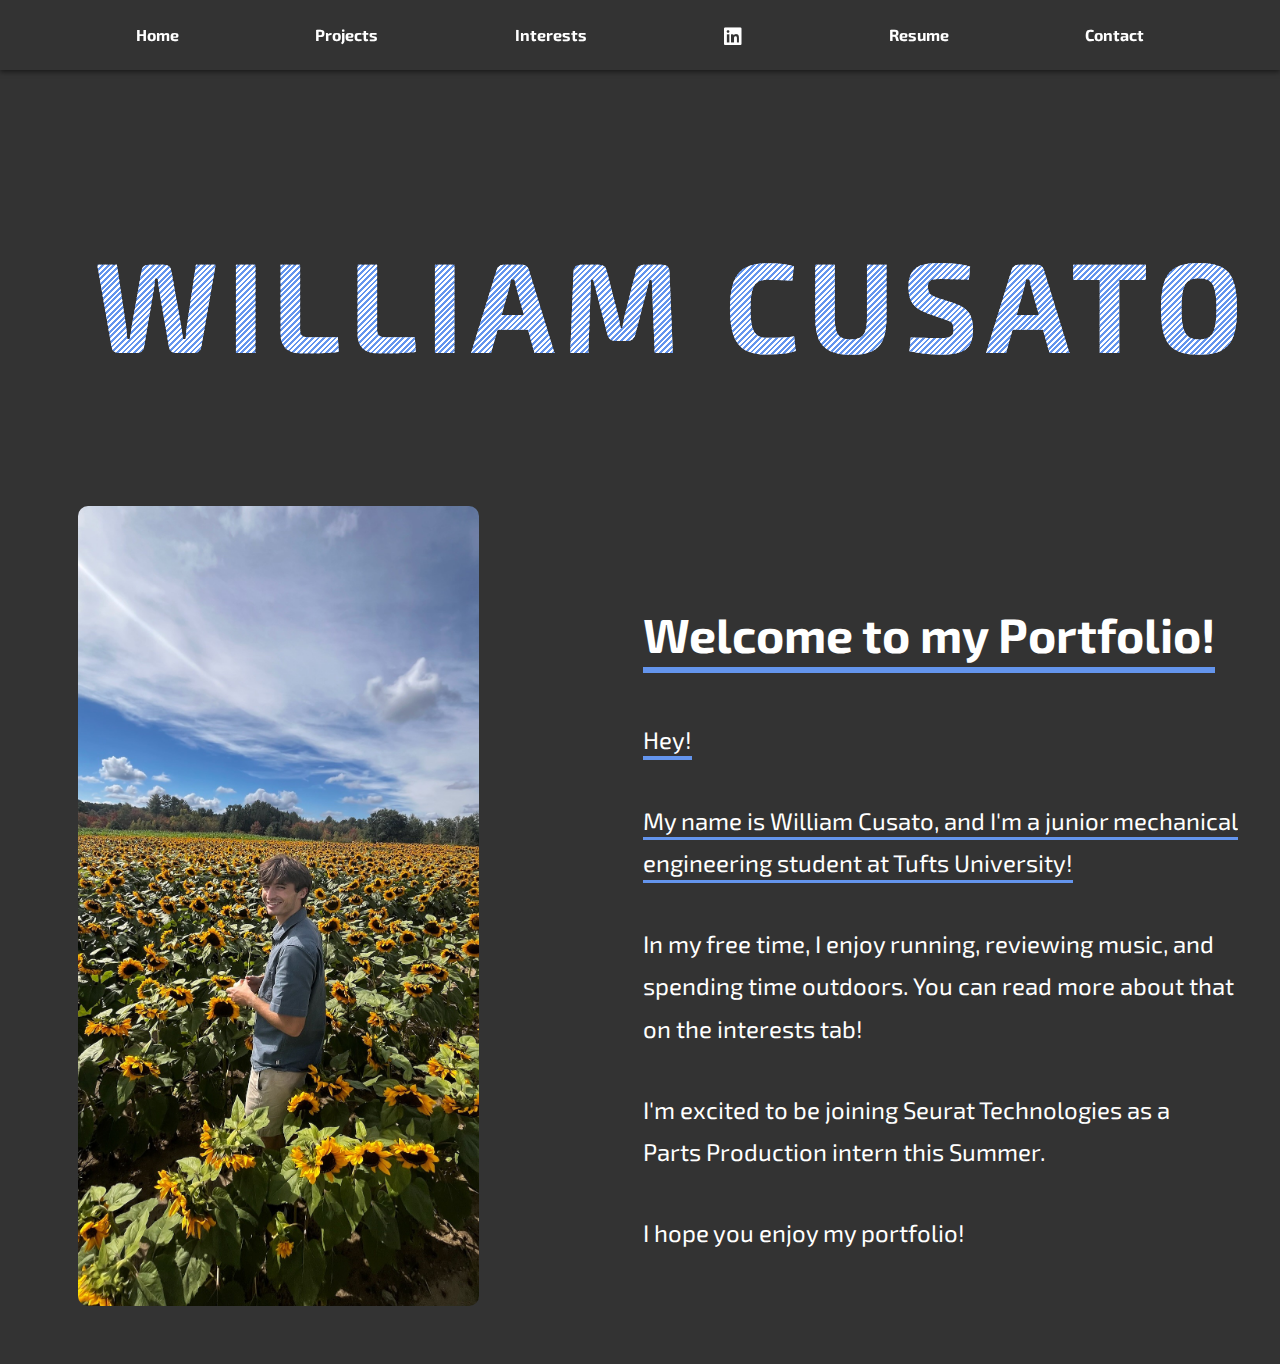
<file: index.html>
<!DOCTYPE html>
<html lang="en">
<head>
    <meta charset="UTF-8">
    <meta name="viewport" content="width=device-width, initial-scale=1.0">
    <title>Home Page</title>
    <link rel="stylesheet" href="https://cdnjs.cloudflare.com/ajax/libs/font-awesome/6.0.0-beta3/css/all.min.css">
    <link rel="stylesheet" href="style.css">
    <link href="https://fonts.googleapis.com/css2?family=Exo+2:wght@400;700&display=swap" rel="stylesheet">
    <link rel="icon" type="image/x-icon" href="/images/favicon.ico">
</head>
<style>
    @import url('https://fonts.googleapis.com/css2?family=Poppins:ital,wght@1,900&display=swap');
    
    span::before {
      content: "WILLIAM CUSATO";
      position: absolute;
      color: transparent;
      background-image: repeating-linear-gradient(
        45deg,
        transparent 0,
        transparent 2px,
        white 2px,
        white 4px
      );
      -webkit-background-clip: text;
      top: 0px;
      left: 0;
      z-index: -1;
      transition: 1s;
    }
    
    span::after {
      content: "WILLIAM CUSATO";
      position: absolute;
      color: transparent;
      background-image: repeating-linear-gradient(
        135deg,
        transparent 0,
        transparent 2px,
        white 2px,
        white 4px
      );
      -webkit-background-clip: text;
      top: 0px;
      left: 0px;
      transition: 1s;
    }
    
    span:hover:before {
      top: 10px;
      left: 10px;
    }
    
    span:hover:after {
      top: -10px;
      left: -10px;
    } 
    </style>
<body>
    <!-- Create top ribbon -->
    <header id="top-ribbon" class="top-ribbon">
        <nav class="nav-bar">
            <ul class="nav">
                <li><a href="index.html">Home</a></li>
                <li><a href="projects.html">Projects</a></li>
                <li><a href="interests.html">Interests</a></li>
                <li>
                    <a href="https://www.linkedin.com/in/wcusato" target="_blank">
                        <i class="fab fa-linkedin social-logo"></i>
                    </a>
                </li>
                <li><a href="William Cusato Resume For Online.pdf" target="_blank">Resume</a></li>
                <li><a href="contact.html">Contact</a></li>
            </ul>
        </nav>
    </header>

    <section id="about">
        <div class="about-container">
            <h1>
                <span>WILLIAM CUSATO</span>
                
              </h1>
        </div>
    </section>


    <div class="aboutMe">
        <div class="left-side">
            <img src="images/sunflowers.jpg" alt="Left Side Image" />
        </div>
        <div class="right-side">
            <h1><div class="text-line">Welcome to my Portfolio!</div></h1>
            <div class="text-container" id="typing-text">
                <br>
                <div class="text-line">Hey!</div>
                <br><br>
                <div class="text-line">My name is William Cusato, and I'm a junior mechanical</div>
                <br>
                <div class="text-line">engineering student at Tufts University!</div>
                <br><br>
                <div class="text-line">In my free time, I enjoy running, reviewing music, and</div>
                <br>
                <div class="text-line">spending time outdoors. You can read more about that </div>
                <br>
                <div class="text-line">on the interests tab!</div>
                <br><br>
                <div class="text-line">I'm excited to be joining Seurat Technologies as a</div>
                <br>
                <div class="text-line">Parts Production intern this Summer.</div>
                <br><br>
                <div class="text-line">I hope you enjoy my portfolio!</div>
            </div>
        </div>
    </div>

    <!-- Script for the top ribbon appearing -->
    <script>
        const topRibbon = document.getElementById("top-ribbon");

        // Make sure ribbon shows up initially
        window.addEventListener("load", () => {
            topRibbon.style.top = "0";
        });

        // Listen for the scrolling
        window.addEventListener("scroll", () => {
            if (window.scrollY <= 10) {
                topRibbon.style.top = "0";
            } else {
                topRibbon.style.top = "-80px";
            }
        });

        document.addEventListener("DOMContentLoaded", () => {
            const textElements = document.querySelectorAll('.text-line');
            const observer = new IntersectionObserver(entries => {
                entries.forEach(entry => {
                    if (entry.isIntersecting) {
                        entry.target.classList.add('animated');
                    }
                });
            });

            textElements.forEach(element => observer.observe(element));
        });
    </script>
</body>
</html>
</file>
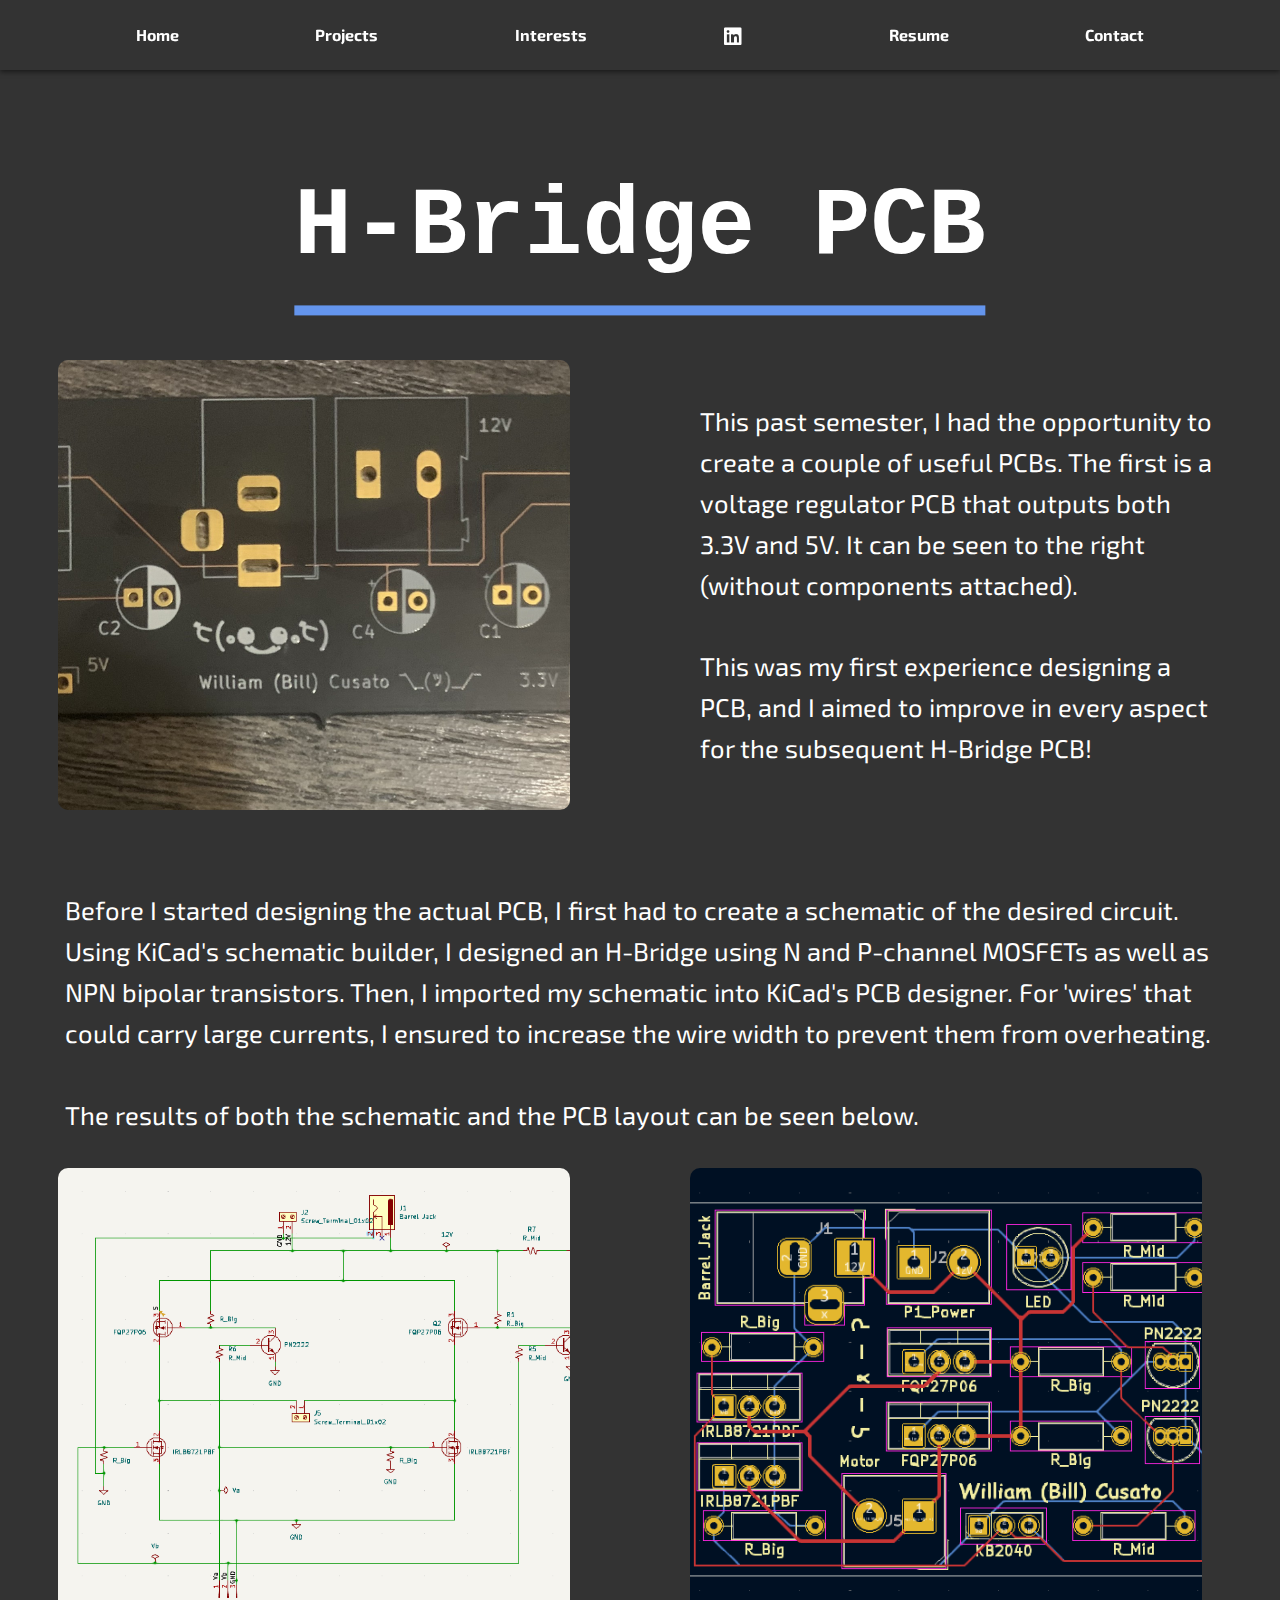
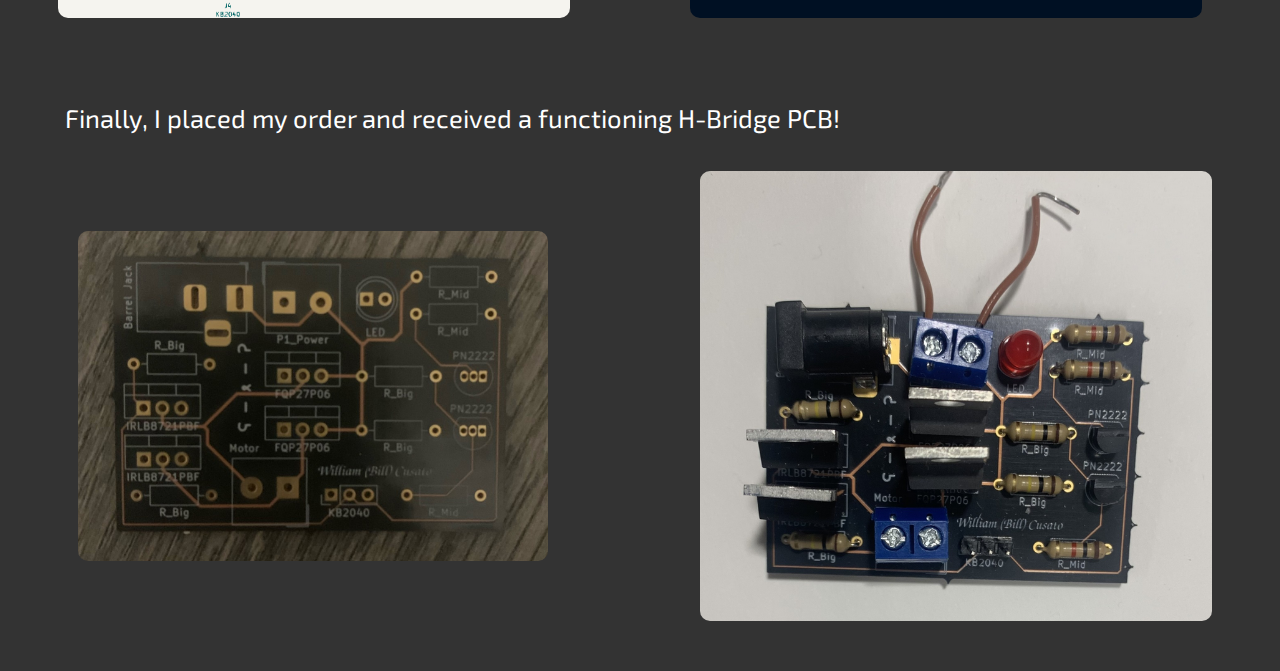
<file: hBridge.html>
<!DOCTYPE html>
<html lang="en">
<head>
    <meta charset="UTF-8">
    <meta name="viewport" content="width=device-width, initial-scale=1.0">
    <title>H-Bridge PCB</title>
    <link rel="stylesheet" href="https://cdnjs.cloudflare.com/ajax/libs/font-awesome/6.0.0-beta3/css/all.min.css">
    <link rel="stylesheet" href="style.css">
    <link href="https://fonts.googleapis.com/css2?family=Exo+2:wght@400;700&display=swap" rel="stylesheet">
    <link rel="icon" type="image/x-icon" href="/images/favicon.ico">
</head>
<body>
    <!-- Create top ribbon -->
    <header id="top-ribbon" class="top-ribbon">
        <nav class="nav-bar">
            <ul class="nav">
                <li><a href="index.html">Home</a></li>
                <li><a href="projects.html">Projects</a></li>
                <li><a href="interests.html">Interests</a></li>
                <li>
                    <a href="https://www.linkedin.com/in/wcusato" target="_blank">
                        <i class="fab fa-linkedin social-logo"></i>
                    </a>
                </li>
                <li><a href="William Cusato Resume For Online.pdf" target="_blank">Resume</a></li>
                <li><a href="contact.html">Contact</a></li>
            </ul>
        </nav>
    </header>

    <div class="projTitleText">H-Bridge PCB</div>

    <div class="indvProject">
        <div class="left-side-proj">
            <img src="images/proj1PCB.png" alt="Voltage Regulator PCB">
        </div>
        <div class="right-side">
            <p>This past semester, I had the opportunity to create a couple of useful PCBs. 
                The first is a voltage regulator PCB that outputs both 3.3V and 5V. It can be seen to the right (without components attached).
                <br><br>This was my first experience designing a PCB, and I aimed to improve in every aspect for the subsequent H-Bridge PCB!
            </p>
        </div>
    </div>

    <div class="fullText">
        Before I started designing the actual PCB, I first had to create a schematic of the desired circuit. Using KiCad's schematic builder, 
        I designed an H-Bridge using N and P-channel MOSFETs as well as NPN bipolar transistors. Then, I imported my schematic into KiCad's PCB designer. 
        For 'wires' that could carry large currents, I ensured to increase the wire width to prevent them from overheating. 
        <br><br>The results of both the schematic and the PCB layout can be seen below.
    </div>

    <div class="indvProject">
        <div class="left-side-proj">
            <img src="images/HBridge_Schematic.png" alt="H-Bridge Schematic">
        </div>
        <div class="right-side-proj">
            <img src="images/PCBTake2.png" alt="H-Bridge PCB Design">
        </div>
    </div>

    <div class="fullText">
        Finally, I placed my order and received a functioning H-Bridge PCB!
    </div>

    <div class="indvProject">
        <div class="left-side">
            <img src="images/noParts.png" alt="H-Bridge PCB Without Components">
        </div>
        <div class="right-side-proj">
            <img src="images/parts.png" alt="H-Bridge PCB With Components">
        </div>
    </div>

    <script>
        const topRibbon = document.getElementById("top-ribbon");

        // Ensure ribbon shows up initially
        window.addEventListener("load", () => {
            topRibbon.style.top = "0"; 
        });

        // Listen for scrolling
        window.addEventListener("scroll", () => {
            if (window.scrollY <= 10) {
                topRibbon.style.top = "0"; 
            } else {
                topRibbon.style.top = "-80px"; 
            }
        });

        document.addEventListener('DOMContentLoaded', () => {
            const textElement = document.querySelector('.projTitleText');
            const observer = new IntersectionObserver(entries => {
                entries.forEach(entry => {
                    if (entry.isIntersecting) {
                        entry.target.classList.add('animated');
                    }
                });
            });

            observer.observe(textElement);
        });
    </script>
</body>
</html>
</file>
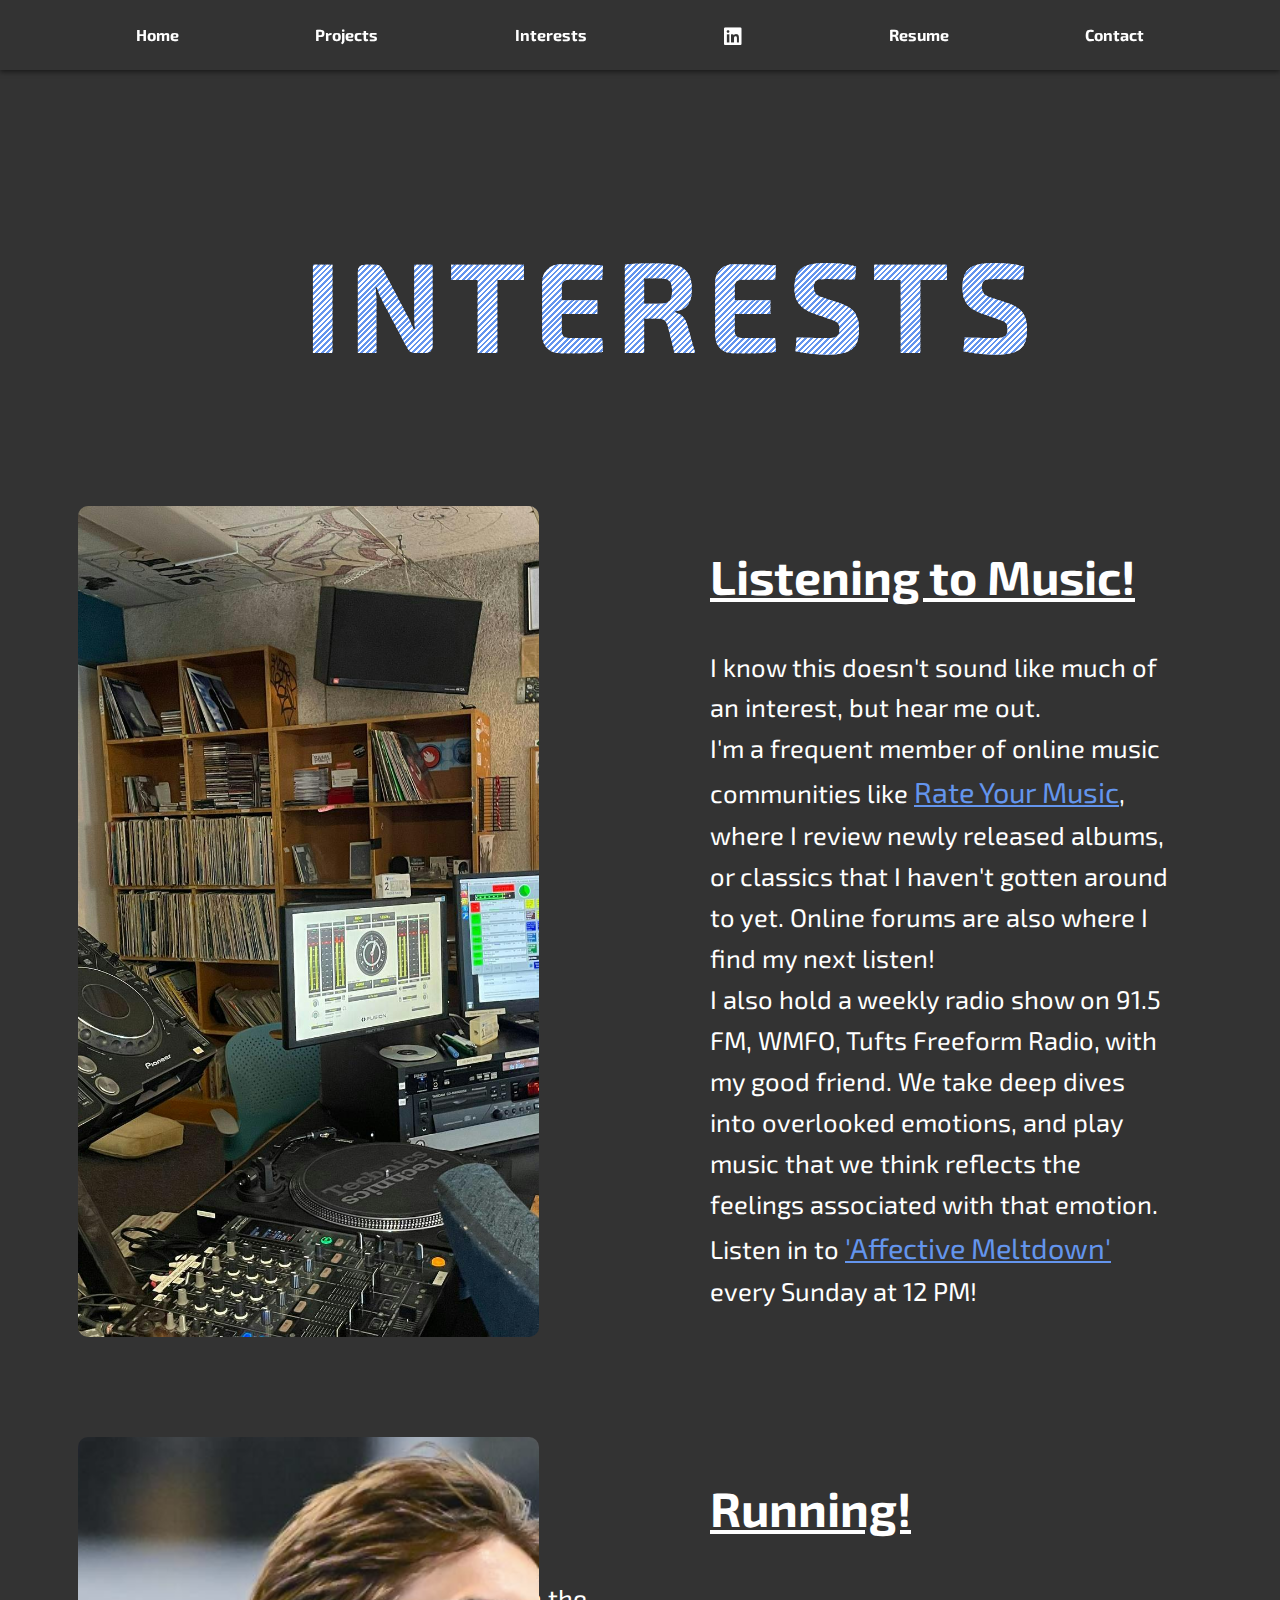
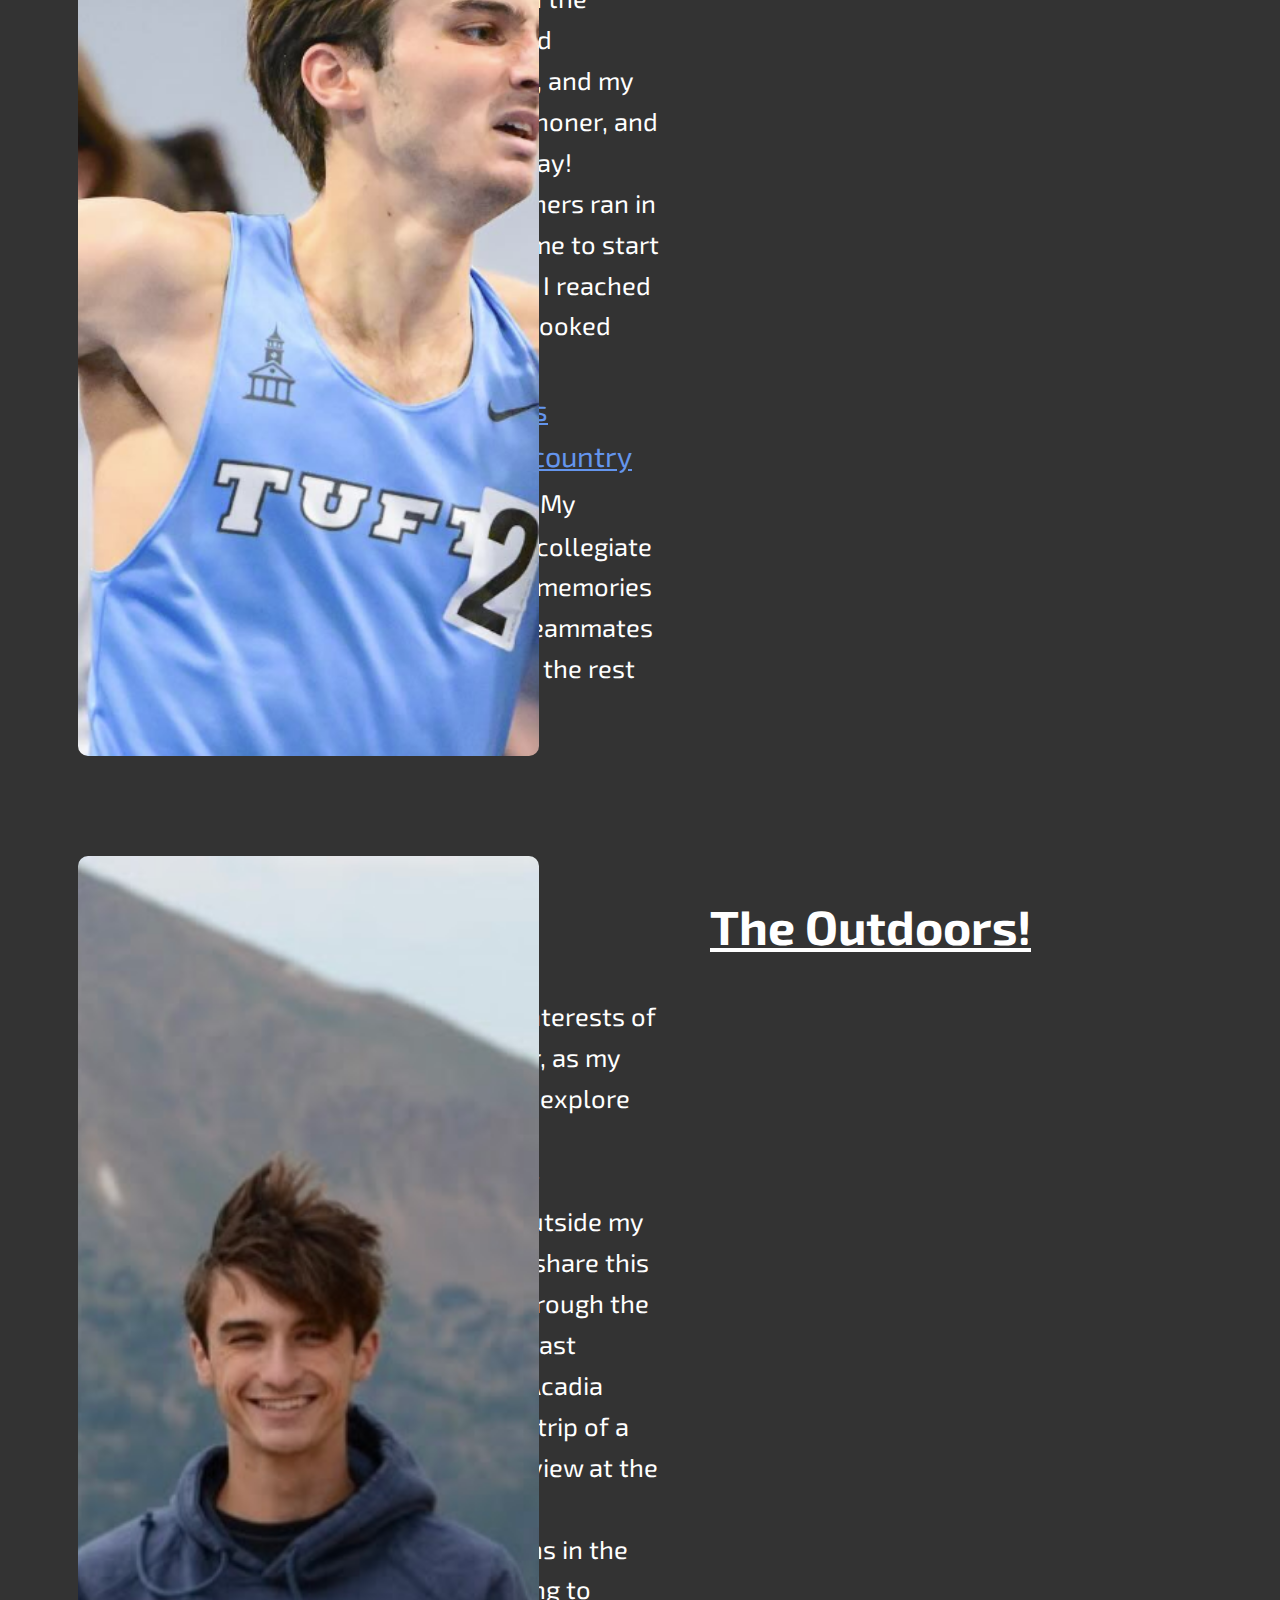
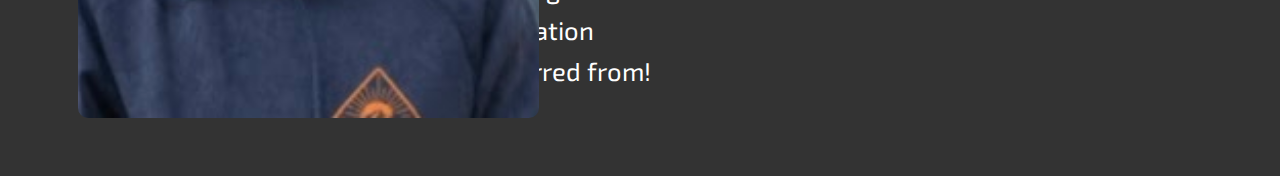
<file: interests.html>
<html lang="en">
<head>
    <meta charset="UTF-8">
    <meta name="viewport" content="width=device-width, initial-scale=1.0">
    <title>Interests</title>
    <link rel="stylesheet" href="https://cdnjs.cloudflare.com/ajax/libs/font-awesome/6.0.0-beta3/css/all.min.css">
    <link rel="stylesheet" href="style.css">
    <link href="https://fonts.googleapis.com/css2?family=Exo+2:wght@400;700&display=swap" rel="stylesheet">
    <link rel="icon" type="image/x-icon" href="/images/favicon.ico">
</head>
<style>
    @import url('https://fonts.googleapis.com/css2?family=Poppins:ital,wght@1,900&display=swap');
    
    
    span::before {
      content: "INTERESTS";
      position: absolute;
      color: transparent;
      background-image: repeating-linear-gradient(
        45deg,
        transparent 0,
        transparent 2px,
        white 2px,
        white 4px
      );
      -webkit-background-clip: text;
      top: 0px;
      left: 0;
      z-index: -1;
      transition: 1s;
    }
    
    span::after {
      content: "INTERESTS";
      position: absolute;
      color: transparent;
      background-image: repeating-linear-gradient(
        135deg,
        transparent 0,
        transparent 2px,
        white 2px,
        white 4px
      );
      -webkit-background-clip: text;
      top: 0px;
      left: 0px;
      transition: 1s;
    }
    
    span:hover:before {
      top: 10px;
      left: 10px;
    }
    
    span:hover:after {
      top: -10px;
      left: -10px;
    } 
    </style>
<body>
    
    <!--Create top ribbon-->
    <header id="top-ribbon" class="top-ribbon">
        <nav class="nav-bar">
             <ul class="nav">
                 <li><a href="index.html">Home</a></li>
                 <li><a href="projects.html">Projects</a></li>
                 <li><a href="interests.html">Interests</a></li>
                 <li>
                     <a href="https://www.linkedin.com/in/wcusato" target="_blank">
                         <i class="fab fa-linkedin social-logo"></i>
                     </a>
                 </li>
                 <li><a href="William Cusato Resume For Online.pdf" target="_blank">Resume</a></li>
                 <li><a href="contact.html">Contact</a></li>
             </ul>
         </nav>
     </header>

     <section id="about">
        <div class="about-container">
            <h1>
                <span>INTERESTS</span>
            </h1>
        </div>
    </section>

    <div class="interest">
        <div class="left-side">
            <img src="images/wmfo.jpg" alt="Left Side Image" />
        </div>
        <div class="right-side">
            <h1>Listening to Music!</h1>
            <div class="slidingElement">
                <p>
                    I know this doesn't sound like much of an interest, but hear me out.
                    <br>
                    I'm a frequent member of online music communities like <a href="https://rateyourmusic.com/">Rate Your Music</a>, where I review newly released albums, 
                    or classics that I haven't gotten around to yet. Online forums are also where
                    I find my next listen!
                    <br>
                    I also hold a weekly radio show on 91.5 FM, WMFO, Tufts Freeform Radio, with my good friend. We take deep dives
                    into overlooked emotions, and play music that we think reflects the feelings associated with that emotion.
                    Listen in to <a href="https://www.wmfo.org/">'Affective Meltdown'</a> every Sunday at 12 PM!
                </p>
            </div>
        </div>
    </div>

    <div class="interest">
        <div class="left-side">
            <img src="images/willRunning.png" alt="Left Side Image" />
        </div>
        <div class="right-side">
            <h1>Running!</h1>
            <div class="slidingElement">
                <p>
                    A passion for running 'runs' in the family, as my father competed collegiately in track and field,
                    and my mother is a multi-time marathoner, and still runs marathons to this day! Beyond this, both 
                    of my brothers ran in high school. This influenced me to start running competitively before I reached
                    middle school, and I haven't looked back since! 
                    <br>
                    Currently, I compete for <a href="https://gotuftsjumbos.com/sports/mens-cross-country">Tufts University's varsity cross country and track and field teams</a>. My
                    experiences competing for a collegiate team have provided me with memories that I will never 
                    forget, and teammates that I will hold dear to me for the rest of my life.
                </p>
            </div>
        </div>
    </div>

    <div class="interest">
        <div class="left-side">
            <img src="images/mount.jpg" alt="Left Side Image" />
        </div>
        <div class="right-side">
            <h1>The Outdoors!</h1>
            <div class="slidingElement">
                <p> 
                    I'm very fortunate that two interests of mine complement each other, as my love of running allows me to explore the great outdoors!
                    <br>
                    As I grow older, I find that my appreciation of everything outside my bedroom grows, and I get to share this
                    sentiment with my friends through the trips we take together! This past summer we spent a week in Acadia National Park,
                    and it was the trip of a lifetime! I'll never forget the view at the top of Cadillac Mountain.
                    <br>
                    I also enjoy visiting my cousins in the Coloradan Rockies, and getting to explore all that the low-elevation dwellers (like myself) are barred from!
                </p>
            </div>
        </div>
    </div>

    <!--Maybe Delete still trying to implement-->
    <script> document.addEventListener('DOMContentLoaded', () => { 
        const slidingElements = document.querySelectorAll('.slidingElement'); 
        const observer = new IntersectionObserver(entries => { 
            entries.forEach(entry => { if (entry.isIntersecting) { 
                entry.target.style.left = '0px'; 
            } }); 
        }); 

        slidingElements.forEach(el => observer.observe(el)); });
    </script>


    <!--Script for the top ribbon appearing--> 
    <script>
        const topRibbon = document.getElementById("top-ribbon");

        // Make sure ribbon shows up initially
        window.addEventListener("load", () => {
            topRibbon.style.top = "0"; 
        });

        // Listen for the scrolling
        window.addEventListener("scroll", () => {
            if (window.scrollY <= 10) {
                topRibbon.style.top = "0"; 
            } else {
                topRibbon.style.top = "-80px"; 
            }
        });
    </script>
</body>
</html>
</file>
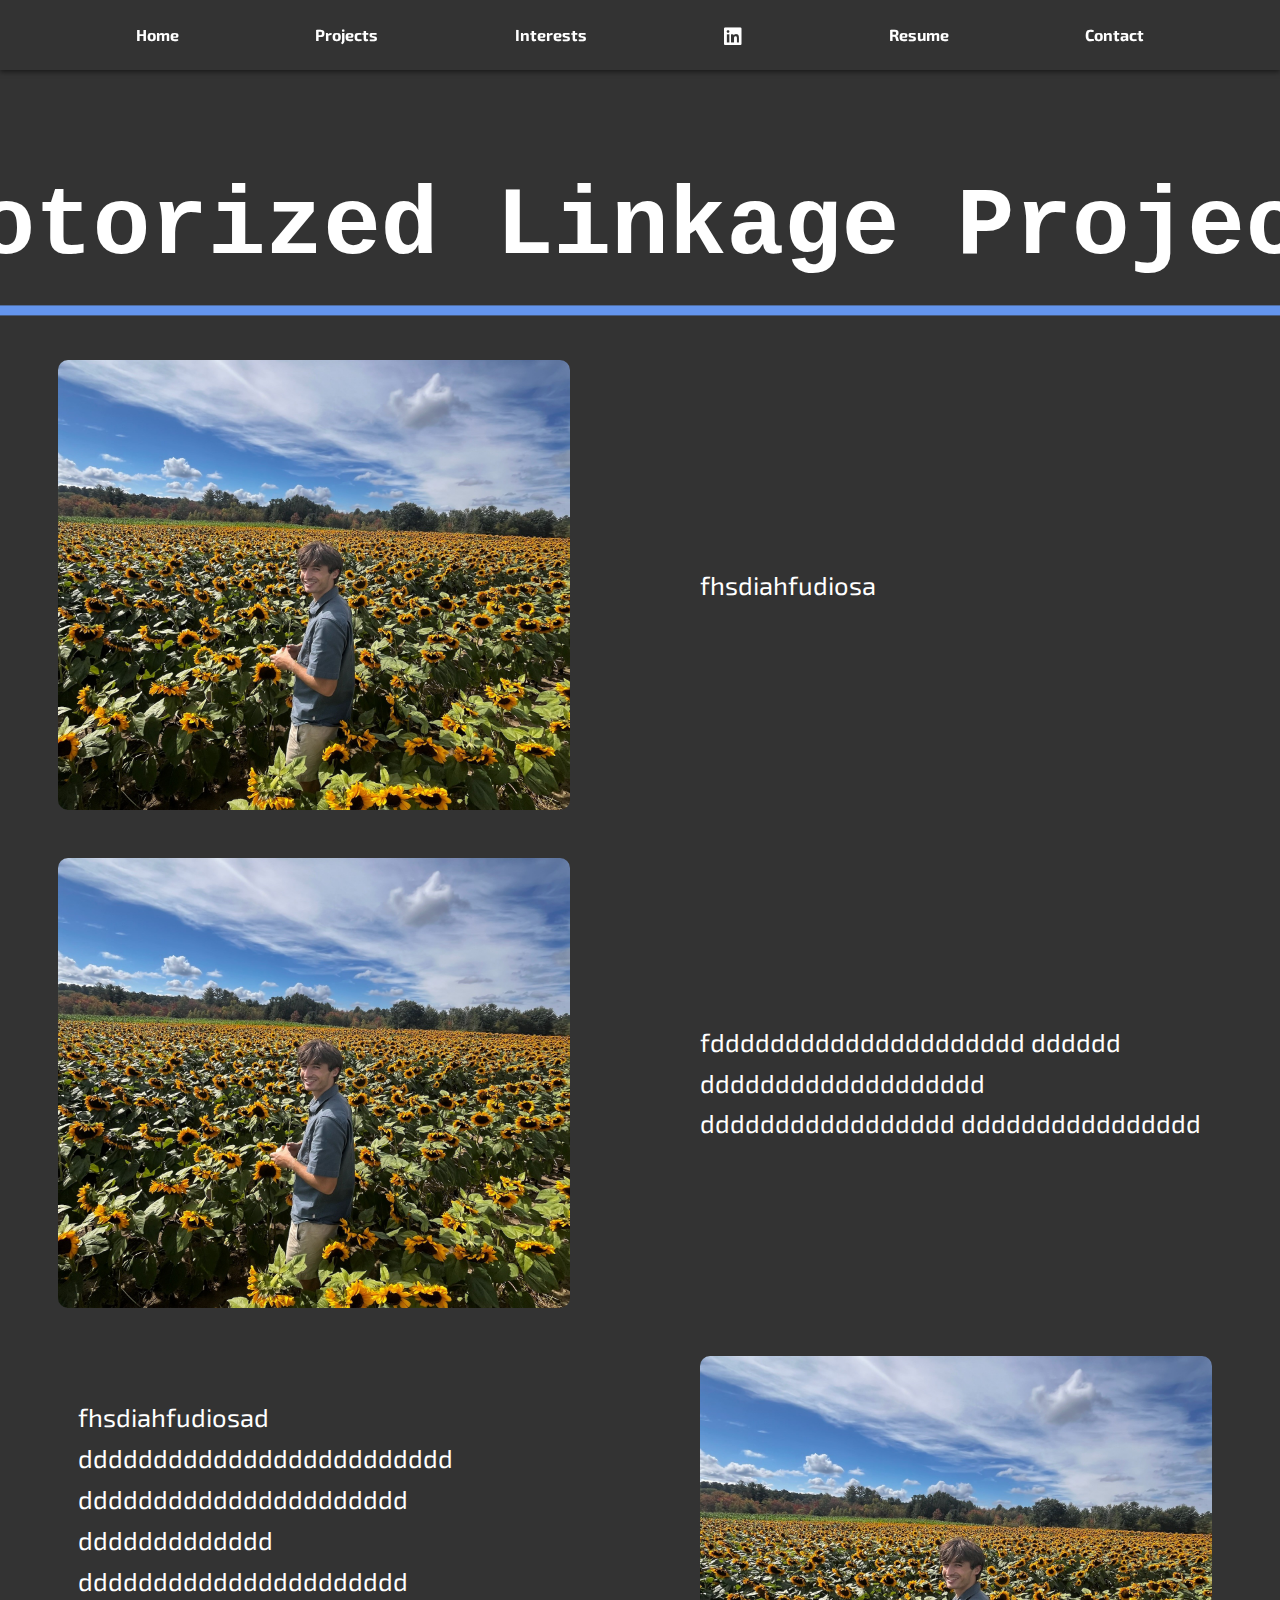
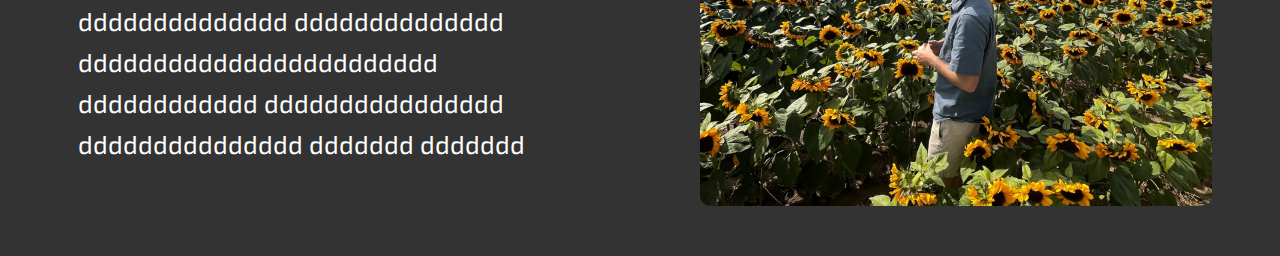
<file: linkage.html>
<html lang="en">
<head>
    <meta charset="UTF-8">
    <meta name="viewport" content="width=device-width, initial-scale=1.0">
    <title>Motorized Linkage</title>
    <link rel="stylesheet" href="https://cdnjs.cloudflare.com/ajax/libs/font-awesome/6.0.0-beta3/css/all.min.css">
    <link rel="stylesheet" href="style.css">
    <link href="https://fonts.googleapis.com/css2?family=Exo+2:wght@400;700&display=swap" rel="stylesheet">
</head>
<body>
    <!--Create top ribbin-->
    <header id="top-ribbon" class="top-ribbon">
        <nav class="nav-bar">
             <ul class="nav">
                 <li><a href="index.html">Home</a></li>
                 <li><a href="projects.html">Projects</a></li>
                 <li><a href="interests.html">Interests</a></li>
                 <li>
                     <a href="https://www.linkedin.com/in/wcusato" target="_blank">
                         <i class="fab fa-linkedin social-logo"></i>
                     </a>
                 </li>
                 <li><a href="William Cusato Resume For Online.pdf" target="_blank">Resume</a></li>
                 <li><a href="contact.html">Contact</a></li>
             </ul>
         </nav>
     </header>

    <div class="projTitleText">Motorized Linkage Project</div>

    <div class="indvProject">
        <div class ="left-side-proj">
            <img src="images/sunflowers.jpg" alt />
        </div>
        <div class = "right-side">
            <p>fhsdiahfudiosa</p>
        </div>
    </div>
    <div class="indvProject">
        <div class ="left-side-proj">
            <img src="images/sunflowers.jpg" alt />
        </div>
        <div class = "right-side">
            <p>fddddddddddddddddddddd dddddd ddddddddddddddddddd ddddddddddddddddd dddddddddddddddd</p>
        </div>
    </div>
    <div class="indvProject">
        <div class ="left-side">
            <p>fhsdiahfudiosad ddddddddddddddddddddddddd dddddddddddddddddddddd ddddddddddddd dddddddddddddddddddddd dddddddddddddd dddddddddddddd dddddddddddddddddddddddd dddddddddddd dddddddddddddddd ddddddddddddddd ddddddd ddddddd</p>
        </div>
        <div class = "right-side-proj">
            <img src="images/sunflowers.jpg" alt />
        </div>
    </div>

    <script>
        const topRibbon = document.getElementById("top-ribbon");

        // Make sure ribbon shows up initially
        window.addEventListener("load", () => {
            topRibbon.style.top = "0"; 
        });

        // Listen for the scrolling
        window.addEventListener("scroll", () => {
            if (window.scrollY <= 10) {
                topRibbon.style.top = "0"; 
            } else {
                topRibbon.style.top = "-80px"; 
            }
        });
    </script>

    <script> 
        document.addEventListener('DOMContentLoaded', () => { 
            const textElement = document.querySelector('.projTitleText'); 
            const observer = new IntersectionObserver(entries => { 
                entries.forEach(entry => { 
                    if (entry.isIntersecting) { 
                        entry.target.classList.add('animated'); 
                    } 
                }); 
            }); 
            
            observer.observe(textElement); });
    </script>

</body>
</html>
</file>
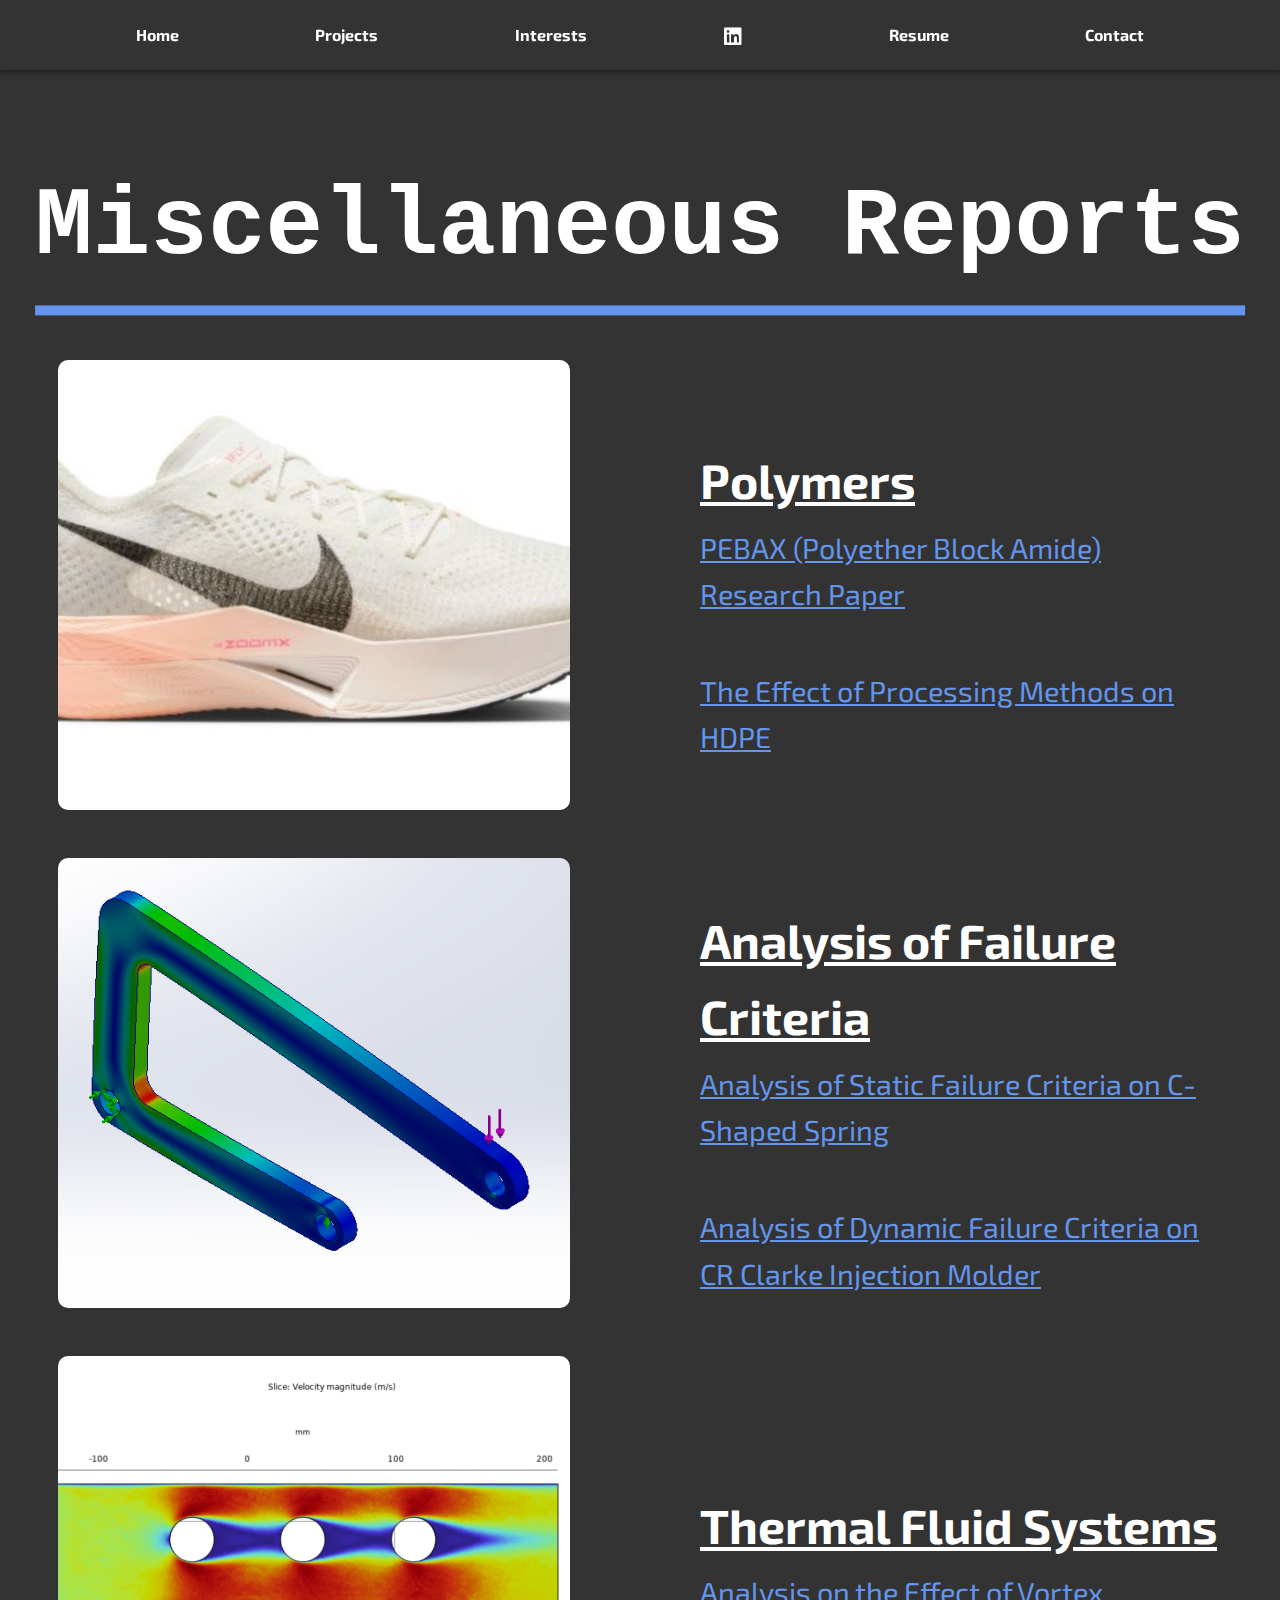
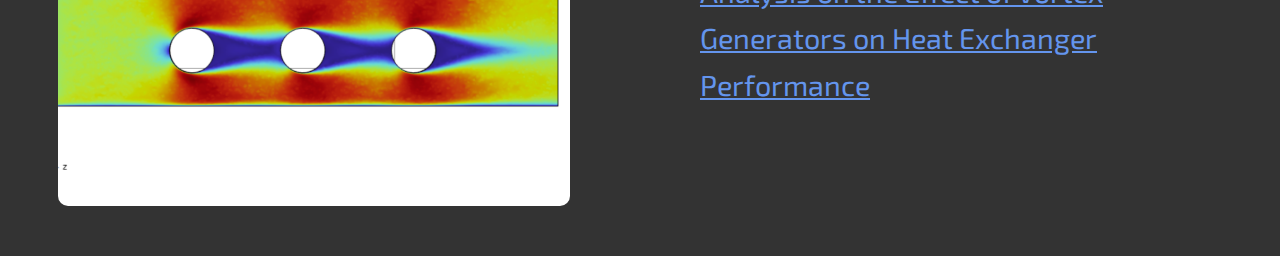
<file: papers.html>
<html lang="en">
<head>
    <meta charset="UTF-8">
    <meta name="viewport" content="width=device-width, initial-scale=1.0">
    <title>Academic Papers</title>
    <link rel="stylesheet" href="https://cdnjs.cloudflare.com/ajax/libs/font-awesome/6.0.0-beta3/css/all.min.css">
    <link rel="stylesheet" href="style.css">
    <link href="https://fonts.googleapis.com/css2?family=Exo+2:wght@400;700&display=swap" rel="stylesheet">
    <link rel="icon" type="image/x-icon" href="/images/favicon.ico">
</head>
<body>
    <!--Create top ribbin-->
    <header id="top-ribbon" class="top-ribbon">
        <nav class="nav-bar">
             <ul class="nav">
                 <li><a href="index.html">Home</a></li>
                 <li><a href="projects.html">Projects</a></li>
                 <li><a href="interests.html">Interests</a></li>
                 <li>
                     <a href="https://www.linkedin.com/in/wcusato" target="_blank">
                         <i class="fab fa-linkedin social-logo"></i>
                     </a>
                 </li>
                 <li><a href="William Cusato Resume For Online.pdf" target="_blank">Resume</a></li>
                 <li><a href="contact.html">Contact</a></li>
             </ul>
         </nav>
     </header>

    <div class="projTitleText">Miscellaneous Reports</div>

    <div class="indvProject">
        <div class ="left-side-proj">
            <img src="images/vaporfly.png" alt />
        </div>
        <div class = "right-side">
            <h1>Polymers</h1>
            <a href="Polyether Block Amide - Redefining Possibilities.pdf" target="_blank">PEBAX (Polyether Block Amide) Research Paper</a>
            <p></p>
            <a href="ME114 - HDPE Report.pdf" target="_blank">The Effect of Processing Methods on HDPE</a>
        </div>
    </div>
    <div class="indvProject">
        <div class ="left-side-proj">
            <img src="images/springggggy.png" alt />
        </div>
        <div class = "right-side">
            <h1>Analysis of Failure Criteria</h1>
            <a href="ME41___Project_1_Report-2.pdf" target="_blank">Analysis of Static Failure Criteria on C-Shaped Spring</a>
            <p></p>
            <a href="ME41___Project_2_Report-2.pdf" target="_blank">Analysis of Dynamic Failure Criteria on CR Clarke Injection Molder</a>
        </div>
    </div>
    <div class="indvProject">
        <div class ="left-side-proj">
            <img src="images/fluidsssss.png" alt />
        </div>
        <div class = "right-side">
            <h1>Thermal Fluid Systems</h1>
            <a href="Lab4 - Will, Will - Report-2.pdf" target="_blank">Analysis on the Effect of Vortex Generators on Heat Exchanger Performance</a>
        </div>
    </div>



    <script>
        const topRibbon = document.getElementById("top-ribbon");

        // Make sure ribbon shows up initially
        window.addEventListener("load", () => {
            topRibbon.style.top = "0"; 
        });

        // Listen for the scrolling
        window.addEventListener("scroll", () => {
            if (window.scrollY <= 10) {
                topRibbon.style.top = "0"; 
            } else {
                topRibbon.style.top = "-80px"; 
            }
        });
    </script>

    <script> 
        document.addEventListener('DOMContentLoaded', () => { 
            const textElement = document.querySelector('.projTitleText'); 
            const observer = new IntersectionObserver(entries => { 
                entries.forEach(entry => { 
                    if (entry.isIntersecting) { 
                        entry.target.classList.add('animated'); 
                    } 
                }); 
            }); 
            
            observer.observe(textElement); });
    </script>

</body>
</html>
</file>
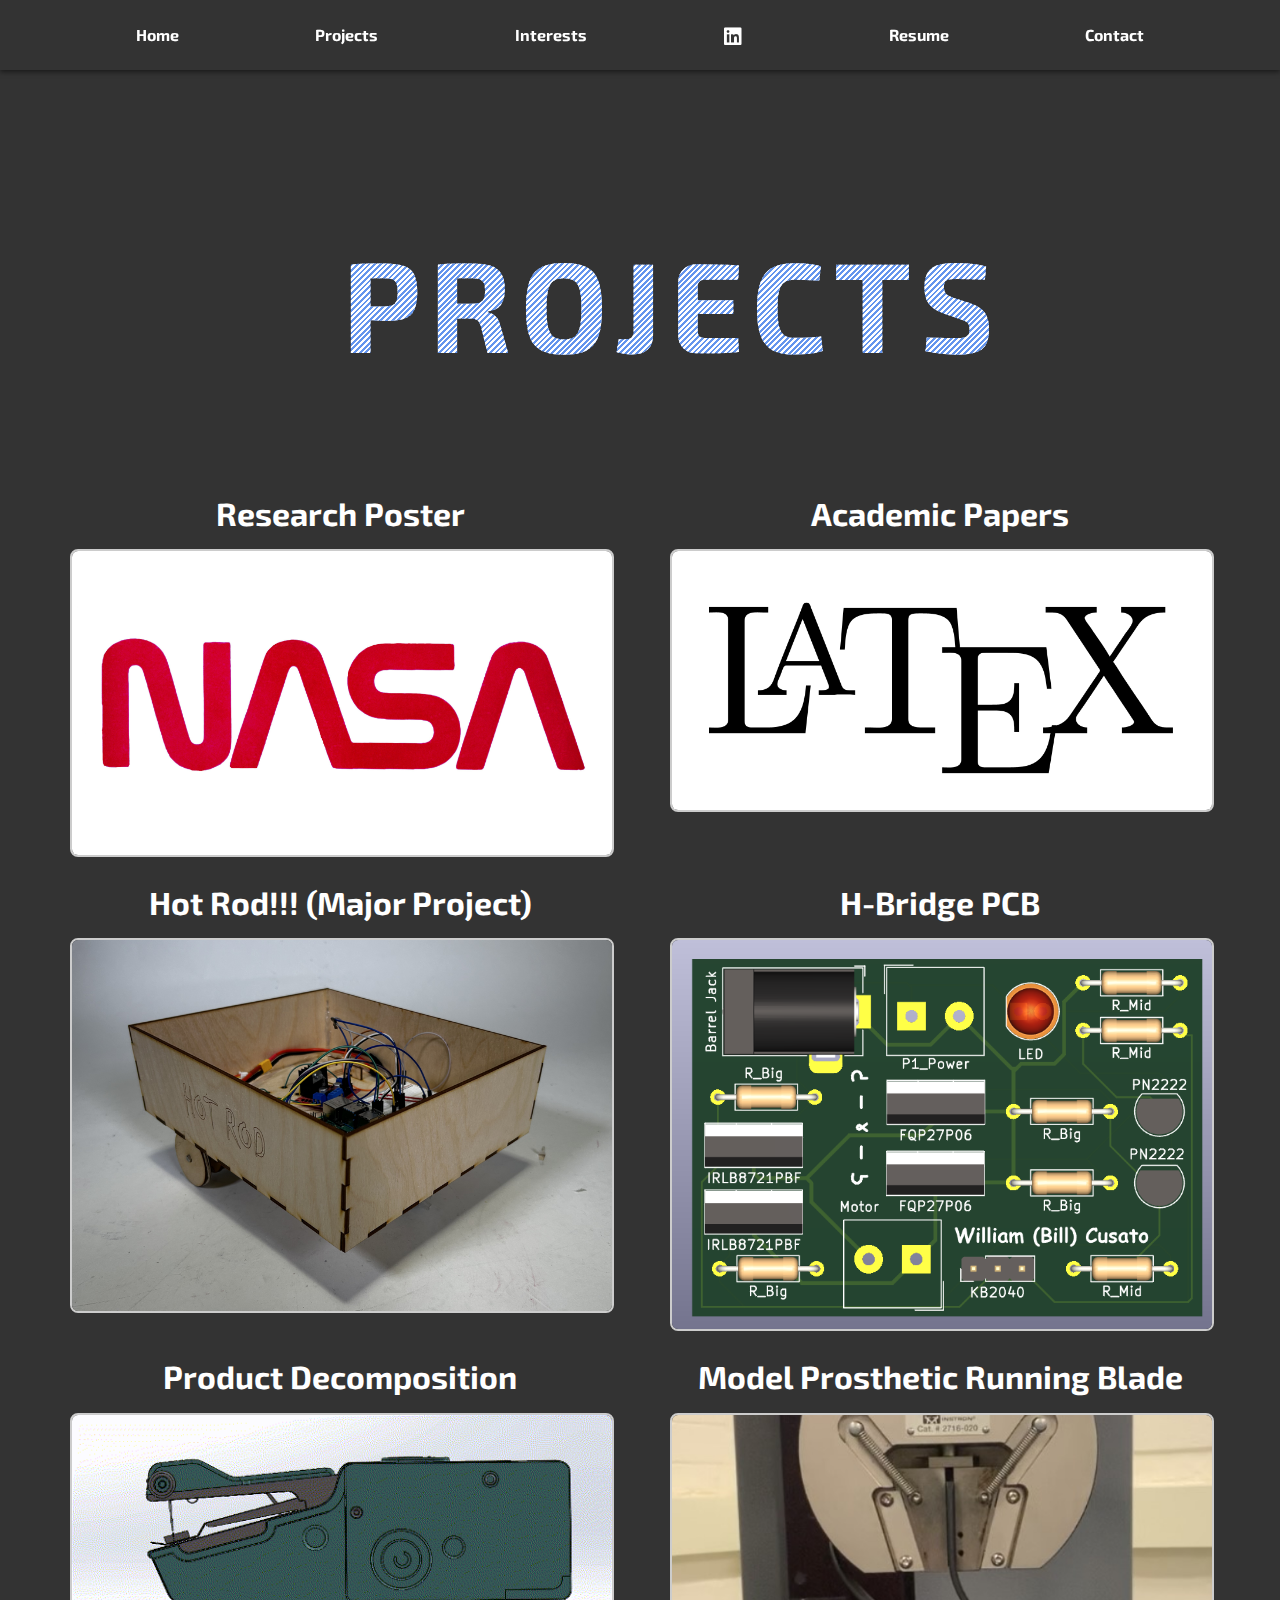
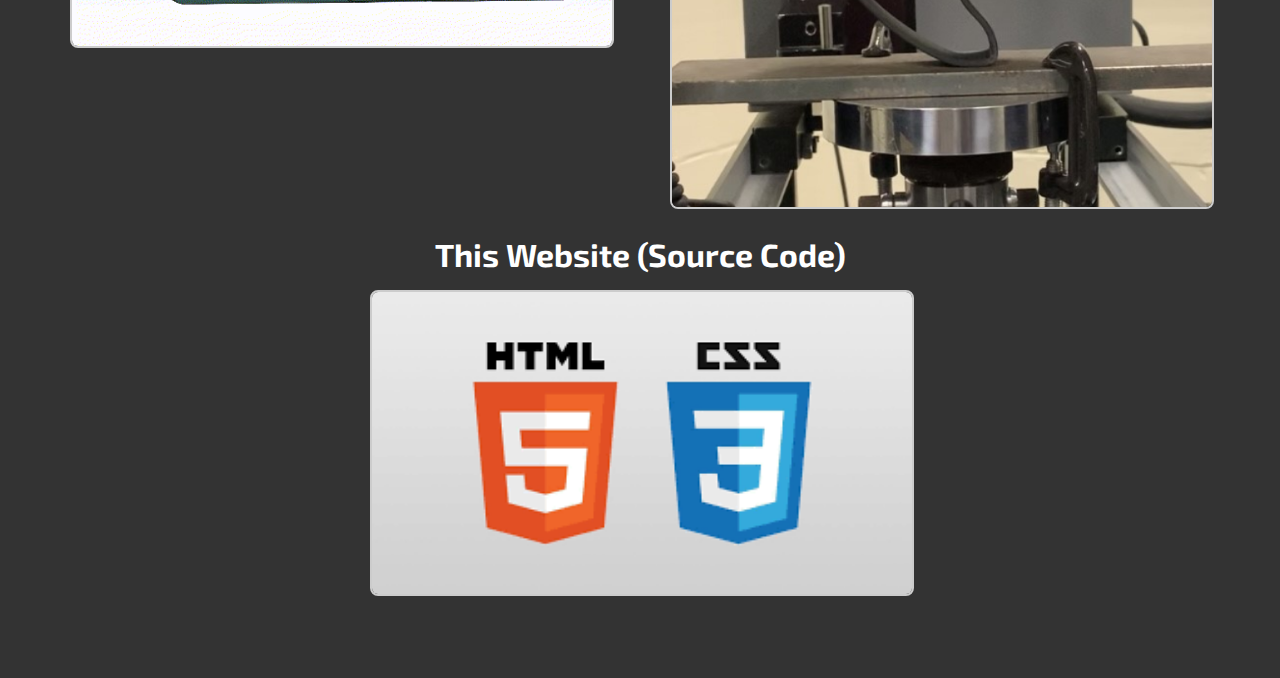
<file: projects.html>
<html lang="en">
<head>
    <meta charset="UTF-8">
    <meta name="viewport" content="width=device-width, initial-scale=1.0">
    <title>Projects</title>
    <link rel="stylesheet" href="https://cdnjs.cloudflare.com/ajax/libs/font-awesome/6.0.0-beta3/css/all.min.css">
    <link rel="stylesheet" href="style.css">
    <link href="https://fonts.googleapis.com/css2?family=Exo+2:wght@400;700&display=swap" rel="stylesheet">
    <link rel="icon" type="image/x-icon" href="/images/favicon.ico">
</head>
</html>
<style>
@import url('https://fonts.googleapis.com/css2?family=Poppins:ital,wght@1,900&display=swap');


span::before {
  content: "PROJECTS";
  position: absolute;
  color: transparent;
  background-image: repeating-linear-gradient(
    45deg,
    transparent 0,
    transparent 2px,
    white 2px,
    white 4px
  );
  -webkit-background-clip: text;
  top: 0px;
  left: 0;
  z-index: -1;
  transition: 1s;
}

span::after {
  content: "PROJECTS";
  position: absolute;
  color: transparent;
  background-image: repeating-linear-gradient(
    135deg,
    transparent 0,
    transparent 2px,
    white 2px,
    white 4px
  );
  -webkit-background-clip: text;
  top: 0px;
  left: 0px;
  transition: 1s;
}

span:hover:before {
  top: 10px;
  left: 10px;
}

span:hover:after {
  top: -10px;
  left: -10px;
} 
</style>
<body>
    <!--Create top ribbin-->
    <header id="top-ribbon" class="top-ribbon">
        <nav class="nav-bar">
             <ul class="nav">
                 <li><a href="index.html">Home</a></li>
                 <li><a href="projects.html">Projects</a></li>
                 <li><a href="interests.html">Interests</a></li>
                 <li>
                     <a href="https://www.linkedin.com/in/wcusato" target="_blank">
                         <i class="fab fa-linkedin social-logo"></i>
                     </a>
                 </li>
                 <li><a href="William Cusato Resume For Online.pdf" target="_blank">Resume</a></li>
                 <li><a href="contact.html">Contact</a></li>
             </ul>
         </nav>
     </header>

     <section id="about">
        <div class="about-container">
            <h1>
                <span>PROJECTS</span>
            </h1>
        </div>
    </section>

     <section class="projects-section">
        <div class="project">
            <div class="project-title">Research Poster</div>
            <a href="ME94 Poster.pdf" >
                <img src="images/worm.jpg" alt="Project 1">
            </a>
        </div>
        <div class="project">
            <div class="project-title">Academic Papers</div>
            <a href="papers.html">
                <img src="images/latex.png" alt="Project 2">
            </a>
        </div>
        <div class="project">
            <div class="project-title">Hot Rod!!! (Major Project)</div>
            <a href="hotRod.html" >
                <img src="images/hotRod Front pic.png" alt="Project 1">
            </a>
        </div>
        <div class="project">
            <div class="project-title">H-Bridge PCB</div>
            <a href="hBridge.html">
                <img src="images/ki-cad render.png" alt="Project 4">
            </a>
        </div>
        <div class="project">
            <div class="project-title">Product Decomposition</div>
            <a href="decomp.html">
                <img src="images/lowQual.gif" alt="Project 2">
            </a>
        </div>
        <div class="project">
            <div class="project-title">Model Prosthetic Running Blade</div>
            <a href="blade.html">
                <img src="images/instronTest.png" alt="Project 1">
            </a>
        </div>
        <div class="project">
            <div class="project-title">This Website (Source Code)</div>
            <a href="https://github.com/wcusato/portfolio" target="_blank">
                <img src="images/css.png" alt="Project 1">
            </a>
        </div>
    </section>


    <!--Script for the top ribbon appearing--> 
    <script>
        const topRibbon = document.getElementById("top-ribbon");

        // Make sure ribbon shows up initially
        window.addEventListener("load", () => {
            topRibbon.style.top = "0"; 
        });

        // Listen for the scrolling
        window.addEventListener("scroll", () => {
            if (window.scrollY <= 10) {
                topRibbon.style.top = "0"; 
            } else {
                topRibbon.style.top = "-80px"; 
            }
        });
    </script>

</body>
</html>
</file>
<file: style.css>
/*   ||||||||||||||||||||||||||||||||||||||||||||||||||||||||||||||||||| GENERAL ||||||||||||||||||||||||||||||||||||||||||||||||||||||||||||||||||||||||||||||||||||||||||||*/
body {
    font-family: 'Exo 2', sans-serif;
    padding-left: 25px;
    padding-right: 25px;
    padding: 0;
    line-height: 1.6;
    background: #333;
}

section {
    padding: 2rem;
    margin: 2rem 0;
}


/*   ||||||||||||||||||||||||||||||||||||||||||||||||||||||||||||||||||| Title Page thing ||||||||||||||||||||||||||||||||||||||||||||||||||||||||||||||||||||||||||||||||||||||||||||*/

#about {
    position: relative;
    width: 100%;
    margin-top: 20vh;
    height: 20vh;
    display: flex;
    align-items: center;
    justify-content: center;
    background: #333;
    color: white;
    text-align: center;
    
}

#about::before {
    content: "";
    position: absolute;
    top: -10;
    left: 0;
    width: 100%;
    height: 100%;
    background-size: cover;
    background-position: center;
    opacity: 1; 
    z-index: 1;
}

.about-container {
    position: relative;
    z-index: 2; 
    text-align: center;
    color: white;
}

.about-container h1 {
    font-family: 'Exo 2', sans-serif;
    font-size: 6rem;
    font-weight: bold;
    margin-bottom: 1rem;

}

.about-container p {
    font-size: 1.6rem;
    font-weight: bold;
    max-width: 800px;
    margin: 0 auto;
    line-height: 1.5;
}


/*   ||||||||||||||||||||||||||||||||||||||||||||||||||||||||||||||||||| Contact INFORMATION ||||||||||||||||||||||||||||||||||||||||||||||||||||||||||||||||||||||||||||||||||||||||||||*/
.contact {
    margin: 100px;
    color: white;
    font-size: 1.6rem;
    font-family: 'Exo 2', sans-serif;
}

.contact-h1 {
    color: white;
    font-size: 1.6rem;
    font-family: 'Exo 2', sans-serif;
}

#typing-text-contact {
    font-size: 2.5rem;
    font-family: 'Exo 2', sans-serif;
    overflow: hidden;
    color: white;
}

.text-container {
    max-width: 100%;
    width: auto; 
    word-wrap: break-word; 
    white-space: pre-wrap;
}


#typing-text-cornflower {
    font-size: 2.5rem;
    font-family: 'Exo 2', sans-serif;
    overflow: hidden;
    color: cornflowerblue;
    text-decoration: underline;
    margin-top: -30rem;
}

@media (max-width: 768px) {
    #typing-text-cornflower {
        margin-top: -18.35rem;
        overflow: auto;
    }

}


/*   ||||||||||||||||||||||||||||||||||||||||||||||||||||||||||||||||||| Top Ribbon ||||||||||||||||||||||||||||||||||||||||||||||||||||||||||||||||||||||||||||||||||||||||||||*/
.top-ribbon {
    width: 100%;
    background: #333;
    color: white;
    padding: 5px 0px;
    position: fixed;
    top: 0;
    left: 0;
    z-index: 1000;
    box-shadow: 0px 2px 5px rgba(0, 0, 0, 0.5);
    transition: top 0.1s ease;
    height: 60px;
    align-items: center; 
    font-family: 'Exo 2', sans-serif;
}

.nav-bar {
    display: flex;
    justify-content: center;
    align-items: center;
    width: 100%;
    height: 100%;
    box-sizing: border-box;
}

.nav {
    list-style: none;
    display: flex;
    margin: 0;
    padding: 0;
    transition: transform 0.3s ease;
}

.nav li {
    margin: 0 100px;
}

.nav a {
    text-decoration: none;
    color: white;
    font-weight: bold;
}

.nav a:hover, .nav a:hover {
    color: cornflowerblue;
    transform: scale(1.1);
}

@media (max-width: 1400px) {
    .nav-bar {
        flex-direction: column;
        text-align: center;
    }

    .nav {
        justify-content: center;
        flex-wrap: wrap;
    }

    .nav li {
        margin: 1px;
    }

    .nav {
        width: 100%;
        justify-content: space-evenly;
    }

    .contact, .contact-h1 {
        font-size: 1.6rem;
    }

    #typing-text-contact, #typing-text-cornflower {
        font-size: 1.5rem;
    }
    
}


/*   ||||||||||||||||||||||||||||||||||||||||||||||||||||||||||||||||||| Linked-in Logo ||||||||||||||||||||||||||||||||||||||||||||||||||||||||||||||||||||||||||||||||||||||||||||*/
.social-logo {
    font-size: 30px;
    color: white;
    transition: transform 0.3s ease;
}

.social-logo:hover {
    color: cornflowerblue;
    transform: scale(1.1);
}

i.fab {
    vertical-align: middle; 
    font-size: 20px; 
    margin-right: 10px; 
    color: white; 
}

i.fab:hover {
    color: cornflowerblue; 
    transform: scale(1.1); 
}

/*   ||||||||||||||||||||||||||||||||||||||||||||||||||||||||||||||||||| About Me ||||||||||||||||||||||||||||||||||||||||||||||||||||||||||||||||||||||||||||||||||||||||||||*/
.aboutMe {
    display: flex;
    flex-direction: column;
    height: 100vh; 
    width: 100vw; 
    color: white;
    background: #333; 
    font-family: Arial, sans-serif;
}

.left-side, .right-side {
    flex: 1;
    padding: 50px;
    display: block; 
    max-width: 600px; 
    text-align: left;
    font-size: 1.6rem;
}

.right-side::after, 
.left-side::after
.contact::after { 
    content: ''; 
    display: block; 
    width: 0; 
    height: 5px; 
    background: cornflowerblue; 
    transition: .5s ease-in-out; 
} 

.text-container {
    width: 100%; 
    word-wrap: break-word; 
    white-space: pre-wrap; 
}

.text-line {
    position: relative;
    display: inline-block;
    padding-top: 4px;
}

.text-line::after { 
    content: ''; 
    display: block; 
    width: 0; 
    height: .13em; 
    background: cornflowerblue; 
    transition: width 0.5s ease-in-out; 
    position: absolute;
    bottom: 0;
    left: 0;
} 

.text-line.animated::after { 
    width: 100%; 
}

@media (min-width: 1150px) {
    .aboutMe {
        flex-direction: row;
    }

    .left-side img, .right-side img {
        width: 90%; 
        height: 90%;
    }
}

#typing-text {
    font-size: 1.5rem;
    font-family: 'Exo 2', sans-serif;
    white-space: nowrap;
    overflow: hidden;
    color: white;
}


/*   ||||||||||||||||||||||||||||||||||||||||||||||||||||||||||||||||||| Interests ||||||||||||||||||||||||||||||||||||||||||||||||||||||||||||||||||||||||||||||||||||||||||||*/
.interest {
    position: relative;
    display: flex;
    flex-direction: column;
    height: auto;
    width: 100%;
    color: white;
    background: #333;
    overflow: hidden;
    margin: 0 auto;
    text-align: center;
}

.left-side, .right-side {
    flex: 1; 
    padding-right: 50px; 
    margin-left: 20px;
    display: flex;
    flex-direction: column;
    justify-content: center;
    align-items: flex-start;
    text-align: left;
    font-family: 'Exo 2', sans-serif;
    color: white;
    padding: 50px;
}

.right-side h1 {
    font-size: 3rem;
    margin-bottom: 6px;
    text-decoration: underline;
}

.right-side p, .left-side p {
    font-size: 1.6rem;
    line-height: 1.6;
}

.right-side a, .left-side a {
    font-size: 1.8rem;
    line-height: 1.6;
    color: cornflowerblue;
    text-decoration-line: underline;
}

.left-side img {
    object-fit: cover; 
    z-index: 2;
    width: 100%; 
    height: auto;
    border-radius: 10px;
}

.right-side img {
    object-fit: cover; 
    margin-top: 3.5rem;
    z-index: 2;
    width: 100%; 
    height: auto;
    border-radius: 10px;
}

@media (min-width: 1150px) {
    .interest {
        flex-direction: row;
    }

    .left-side img, .right-side img {
        width: 90%; 
        height: 100%;
    }
}

.slidingElement { 
    position: relative; 
    padding-right: 50px; 
    z-index: 1;
    left: -100%;
    color: white; 
    display: flex; 
    align-items: center; 
    justify-content: center; 
    transition: left 1s ease-in-out;
}

/*   ||||||||||||||||||||||||||||||||||||||||||||||||||||||||||||||||||| Projects ||||||||||||||||||||||||||||||||||||||||||||||||||||||||||||||||||||||||||||||||||||||||||||*/
.projects-section {
    display: flex;
    flex-wrap: wrap;
    justify-content: space-around;
    margin: 30px 0;
}
.project {
    width: 45%;
    text-align: center;
    color: white; 
    padding-bottom: 20px;
}
.project-title {
    font-size: 2rem;
    margin-bottom: 10px;
    font-family: 'Exo 2', sans-serif;
    font-weight: bold;
}
.project img {
    width: 100%;
    height: auto;
    border: 2px solid #ccc;
    border-radius: 8px;
    transition: transform 0.3s;
}
.project img:hover {
    transform: scale(1.05);
}


/*   ||||||||||||||||||||||||||||||||||||||||||||||||||||||||||||||||||| Individual Project ||||||||||||||||||||||||||||||||||||||||||||||||||||||||||||||||||||||||||||||||||||||||||||*/
.projTitleText { 
    position: absolute; 
    top: 35%; 
    left: 50%; 
    transform: translate(-50%, -100%); 
    z-index: 2; 
    color: white; 
    font-family: 'Roboto', monospace; 
    font-size: 6rem; 
    font-weight: bold; 
    text-align: center; 
    white-space: nowrap; 
} 

.indvProject { 
    position: relative; 
    display: flex; 
    flex-direction: column;
    align-items: center; 
    justify-content: center; 
    margin-bottom: 3rem; 
    width: 100%;  
} 

.indvProject:nth-of-type(2) {
    top: 22rem;
    margin-bottom: 25rem;
} 


@media (min-width: 1250px) {
    .indvProject {
        flex-direction: row;
        height: 50vh;
    }
}

.left-side-proj { 
    flex: 1; 
    padding-right: 25px; 
    padding-left: 25px; 
    display: flex; 
    flex-direction: column; 
    justify-content: center; 
    align-items: flex-start; 
    text-align: left; 
    font-family: 'Exo 2', sans-serif; 
    color: white; 
    padding: 50px; 
    font-size: 1.6rem; 
} 

.left-side-proj img, 
.left-side-proj iframe { 
    object-fit: cover; 
    z-index: 2; 
    width: 100%; 
    height: auto; 
    border-radius: 10px; 
}

@media (min-width: 768px) {
    .left-side-proj img,
    .left-side-proj iframe {
        height: 50vh;
        width: 40vw;
    }
}

.right-side-proj { 
    flex: 1; 
    padding-right: 25px; 
    padding-left: 25px; 
    display: flex; 
    flex-direction: column; 
    justify-content: center; 
    align-items: flex-start; 
    text-align: left; 
    font-family: 'Exo 2', sans-serif; 
    color: white; 
    padding: 50px; 
    font-size: 1.6rem; 
}

.right-side-proj img { 
    object-fit: cover; 
    z-index: 2; 
    width: 100%; 
    height: auto; 
    border-radius: 10px; 
}

@media (min-width: 768px) {
    .right-side-proj img {
        height: 50vh;
        width: 40vw;
    }
}

.fullText { 
    font-family: 'Exo 2', sans-serif; 
    color: white; 
    font-size: 1.6rem; 
    margin-left: 25px;
    margin-right: 25px;
    padding: 2rem;
}

.fullText:nth-of-type(2) {
    margin-top: 18rem;
} 

.projTitleText::after { 
    content: ''; 
    display: block; 
    width: 0; 
    height: 10px; 
    background: cornflowerblue; 
    transition: .5s ease-in-out; 
} 
.projTitleText.animated::after { 
    width: 100%; 
}

.fullText a {
    color: cornflowerblue;
}


/* Responsive Enhancements */
@media (max-width: 1024px) {
    .projects-section {
        flex-direction: column;
    }

    span {
        white-space: wrap;
    }

    .project {
        width: 90%;
        margin-bottom: 20px;
    }

    .projTitleText {
        font-size: 2rem;
        white-space: wrap; 
    }

    .fullText {
        font-size: 1.6rem;
        padding: 10px;
    }

    #typing-text {
        font-size: 1.1rem;
        overflow: auto;
    }

    .right-side h1{
        font-size: 2.5rem;
    }

    .about-container p{
        font-size: 1.1rem;
    }

}

span {
    position: absolute;
    left: 50%;
    top: 50%;
    transform: translate(-50%, -50%);
    display: block;
    color: cornflowerblue;
    font-size: 124px;
    letter-spacing: 8px;
    cursor: pointer;
    font-size: 8rem;
    white-space: nowrap;
  }

@media (max-width: 1200px) {
    span {
        font-size: 6rem; /* Reduce font size */
        max-width: 80vw; /* Limit width */
        white-space: normal;
    }
}


@media (max-width: 800px) {
    span {
        font-size: 3rem; /* Reduce font size */
        max-width: 80vw; /* Limit width */
        white-space: normal;
    }
}
</file>
